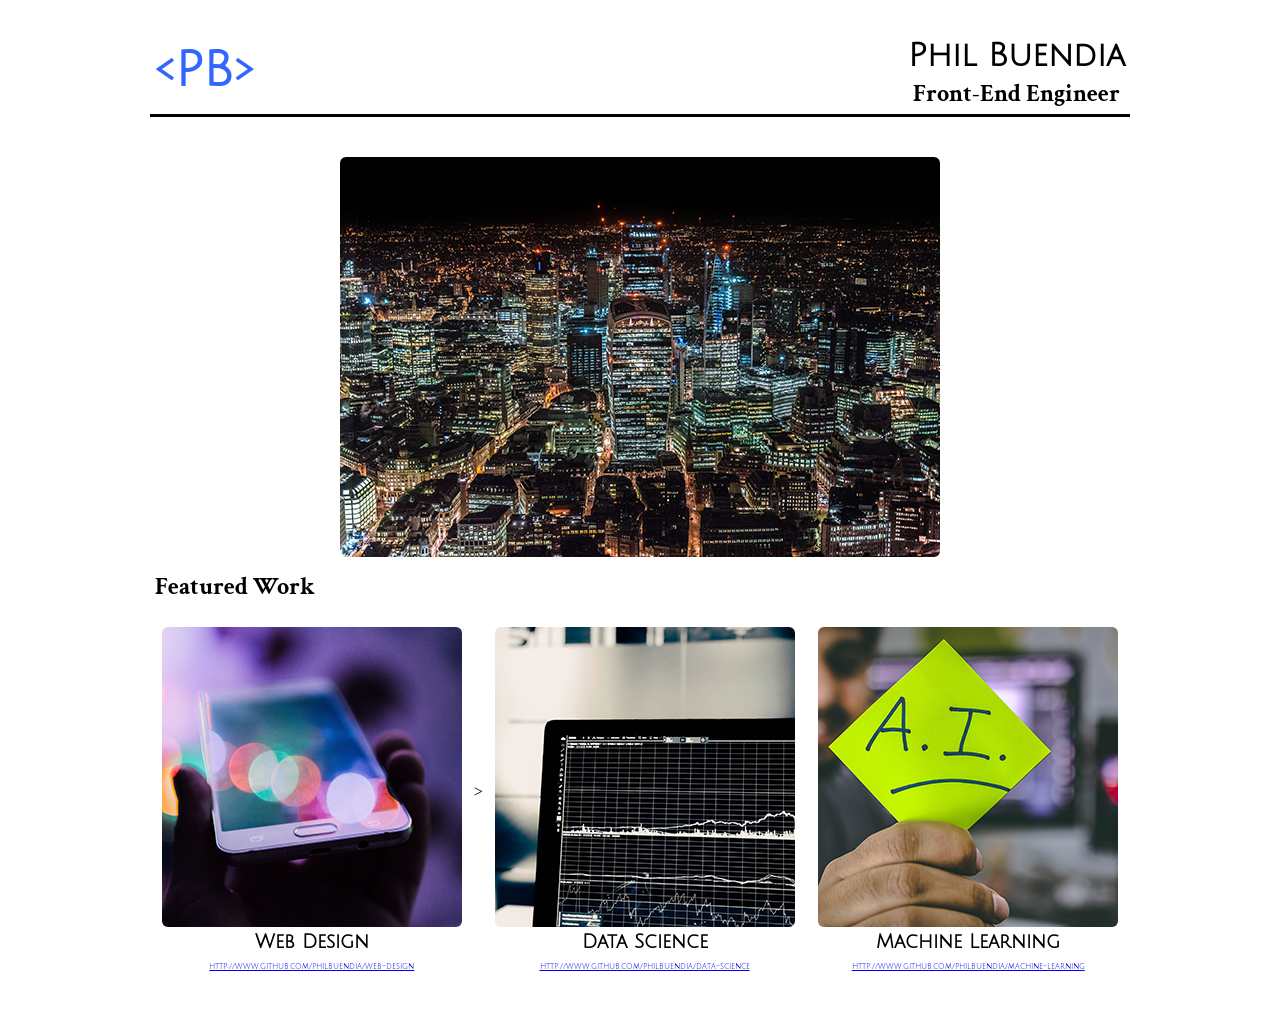
<file: index.html>
<!DOCTYPE html>
<html lang="en">
<head>
	<meta charset="UTF-8">
	<meta name="viewport" content="width=device-width,initial-scale=1">
	<link href='https://fonts.googleapis.com/css?family=Julius Sans One' rel='stylesheet'>
	<link href='https://fonts.googleapis.com/css?family=Crimson Text' rel='stylesheet'>
    <meta http-equiv="X-UA-Compatible" content="IE=edge">
	<title>Portfolio Site</title>
	<link rel="stylesheet" href="css/style.css">
</head>
<body>
	<header>
			<div class="header-left">
				<h1 class="logo">&lt;PB&gt;</h1>
			</div>
			<div class="header-right">
				<h1 class="name">Phil Buendia</h1>
				<h2 class="title">Front-End Engineer</h2>
			</div>
	</header>

		<main>
			<div class="hero">
				<img src="img/christopher-burns-497236-unsplash.jpg" alt="Main Image showing city">
			</div>
			<section>
				<h2>Featured Work</h2>
				<div class="featured-items-list">
					<article>
						<img src="img/rodion-kutsaev-184298-unsplash.jpg" alt="man holding phone">
						<h3 class="title">Web Design</h3>
						<a class="links" href="#">http://www.github.com/philbuendia/web-design</a>
					</article>>
					<article>
						<img src="img/chris-liverani-552652-unsplash.jpg" alt="computer graph">
						<h3 class="title">Data Science</h3>
						<a class="links" href="#">http://www.github.com/philbuendia/data-science</a>
					</article>
					<article>
						<img src="img/hitesh-choudhary-666984-unsplash.jpg" alt="A.I.">
						<h3 class="title">Machine Learning</h3>
						<a class="links" href="#">http://www.github.com/philbuendia/machine-learning</a>
					</article>
				</div>
			</section>	
		</main>
	</div>
</body>
</html>
</file>
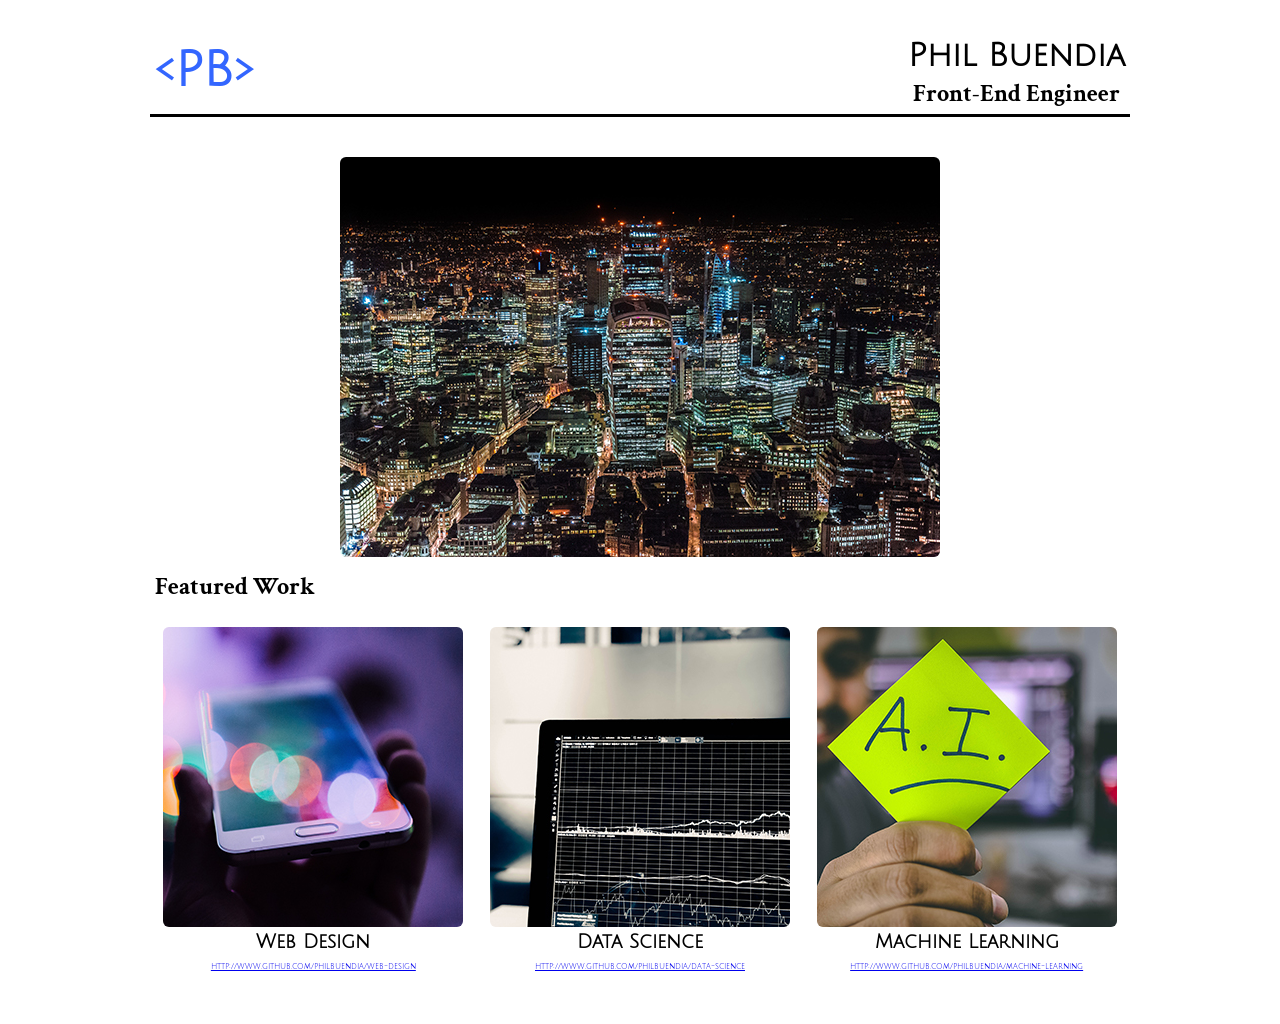
<file: Portfolio Site/index.html>
<!DOCTYPE html>
<html lang="en">
<head>
	<meta charset="UTF-8">
	<meta name="viewport" content="width=device-width,initial-scale=1">
	<link href='https://fonts.googleapis.com/css?family=Julius Sans One' rel='stylesheet'>
	<link href='https://fonts.googleapis.com/css?family=Crimson Text' rel='stylesheet'>
    <meta http-equiv="X-UA-Compatible" content="IE=edge">
	<title>Portfolio Site</title>
	<link rel="stylesheet" type="text/css" href="css/style.css">
</head>
<body>
	<div class="container">
		<div class="header">
			<div class="header-left">
				<h1 class="logo">&lt;PB&gt;</h1>
			</div>
			<div class="header-right">
				<h1 class="name">Phil Buendia</h1>
				<h2 class="title">Front-End Engineer</h2>
			</div>
		</div>
		<div class="content">
			<div class="hero">
				<img src="img/christopher-burns-497236-unsplash.jpg" alt="Main Image showing city">
			</div>
			<div class="Featured Work">
				<h2>Featured Work</h2>
				<div class="featured-items-list">
					<div class="featured-items">
						<img src="img/rodion-kutsaev-184298-unsplash.jpg" alt="man holding phone">
						<h3 class="title">Web Design</h3>
						<a class="links" href="#">http://www.github.com/philbuendia/web-design</a>
					</div>
					<div class="featured-items">
						<img src="img/chris-liverani-552652-unsplash.jpg" alt="computer graph">
						<h3 class="title">Data Science</h3>
						<a class="links" href="#">http://www.github.com/philbuendia/data-science</a>
					</div>
					<div class="featured-items">
						<img src="img/hitesh-choudhary-666984-unsplash.jpg" alt="A.I.">
						<h3 class="title">Machine Learning</h3>
						<a class="links" href="#">http://www.github.com/philbuendia/machine-learning</a>
					</div>
				</div>
			</div>	
		</div>
	</div>
</body>
</html>
</file>
<file: css/style.css>
h1,h3,a {
			font-family: 'Julius Sans One';
			text-align: center; 
			margin:5px;
		}
		h2 {
			font-family: 'Crimson Text'; 
			margin:5px;
		}


		.logo {
			font-size: 3em;
			color:  #3366ff;
		}
		.name,.title {
			margin-top: 0px;
			margin-bottom: 5px;
		}

		.container {
			margin-right: 40px;
			margin-left: 20px;

		}

		header {
			padding-top: 20px;
			display: flex;
			flex-direction: row;
			border-bottom:solid;
		}

		.header-left {
			align-self: center;
		}

		.header-right {
			margin-left: auto;
			text-align: right;
			margin-top: 10px;
		}

		main {
			display: flex;
			flex-direction: column;
			justify-content: center;
			padding-top: 40px;
		}

		.hero {
			align-self: center;
			
		}

		.featured-items-list {
			display: flex;
			padding-bottom: 40px;
			justify-content: center;
			align-items:  center;
		}

		article {
			padding-top: 20px;
			display: flex;
			flex-direction: column;
			align-self: center;
			justify-content: center;
			margin: auto;
			
		}

		.links {
			font-size: 0.5em;
		}
  
		
		.title {
			display: flex;
			justify-content: center;
			align-self: center;
		}

		img {
			border-radius: 6px;
			margin-bottom: 5px;
			
		}

		@media screen and (max-width: 985px) {

			.featured-items-list, header {
				display: flex;
				flex-wrap: wrap;
				width: 100%;
				align-items: center;
			}

			.header-right,.header-left {
			text-align: center;
			justify-content: center;
			margin:auto;
			}

			img, body {
				width: 100%;
				border-radius: 10px;
			}
		}

		@media screen and (min-width: 980px) {
			
			body {
				margin-left: auto;
				margin-right: auto;
				width: 980px;
			}
			
		}
</file>
<file: Portfolio Site/css/style.css>
h1,h3,a {
			font-family: 'Julius Sans One';
			text-align: center; 
			margin:5px;
		}
		h2 {
			font-family: 'Crimson Text'; 
			margin:5px;
		}


		.logo {
			font-size: 3em;
			color:  #3366ff;
		}
		.name,.title {
			margin-top: 0px;
			margin-bottom: 5px;
		}

		.container {
			margin-right: 40px;
			margin-left: 20px;

		}

		.header {
			padding-top: 20px;
			display: flex;
			flex-direction: row;
			border-bottom:solid;
		}

		.header-left {
			align-self: center;
		}

		.header-right {
			margin-left: auto;
			text-align: right;
			margin-top: 10px;
		}

		.content {
			display: flex;
			flex-direction: column;
			justify-content: center;
			padding-top: 40px;
		}

		.hero {
			align-self: center;
			
		}

		.featured-items-list {
			display: flex;
			padding-bottom: 40px;
			justify-content: center;
			align-items:  center;
		}

		.featured-items {
			padding-top: 20px;
			display: flex;
			flex-direction: column;
			align-self: center;
			justify-content: center;
			margin: auto;
			
		}

		.links {
			font-size: 0.5em;
		}
  
		
		.title {
			display: flex;
			justify-content: center;
			align-self: center;
		}

		img {
			border-radius: 6px;
			margin-bottom: 5px;
			
		}

		@media screen and (max-width: 985px) {

			.featured-items-list,.header {
				display: flex;
				flex-wrap: wrap;
				width: 100%;
				align-items: center;
			}

			.header-right,.header-left {
			text-align: center;
			justify-content: center;
			margin:auto;
			}

			img, body {
				width: 100%;
				border-radius: 10px;
			}
		}

		@media screen and (min-width: 980px) {
			
			.container {
				margin-left: auto;
				margin-right: auto;
				width: 980px;
			}
			
		}
</file>
